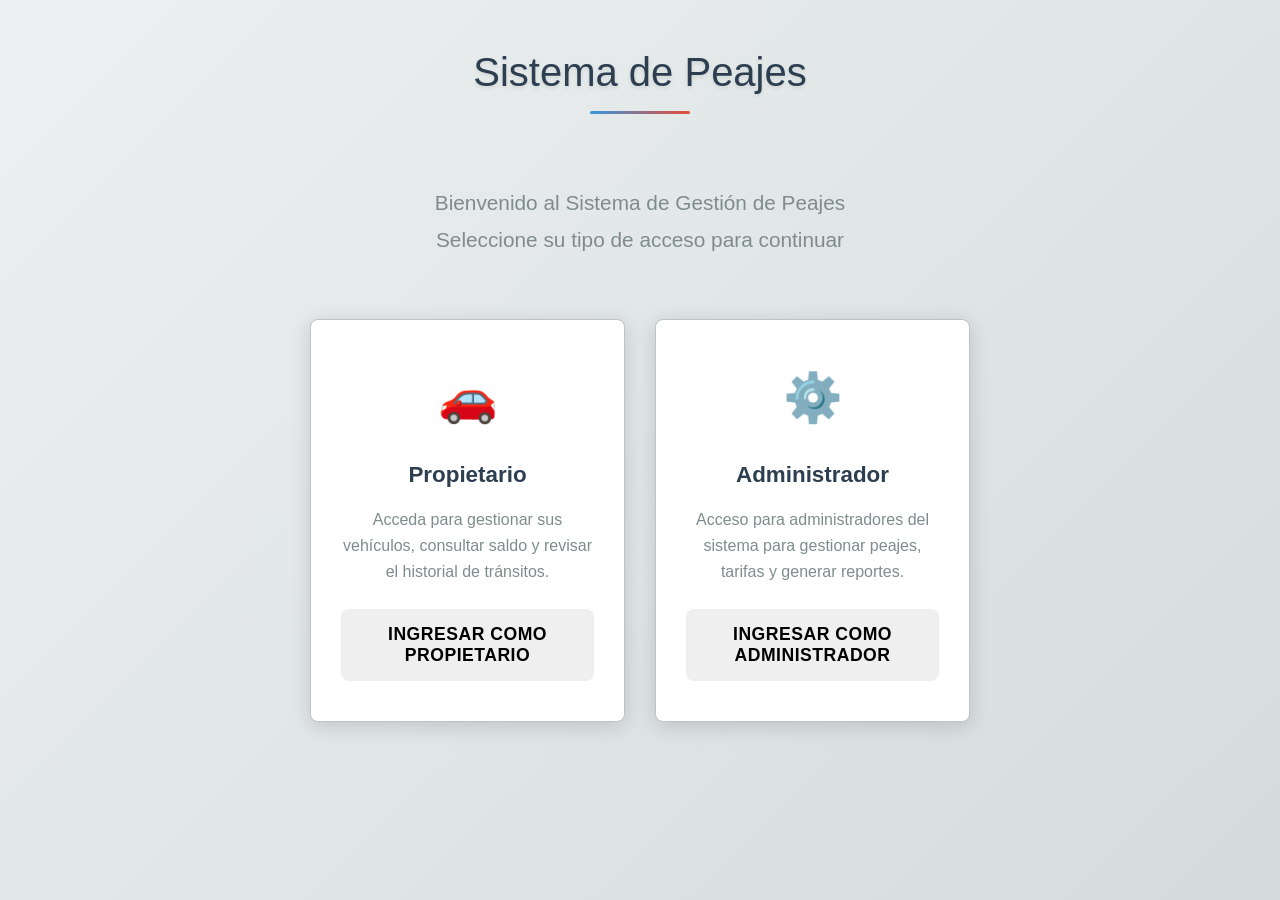
<file: src/main/resources/static/index.html>
<!DOCTYPE html>
<html lang="es">
<head>
    <meta charset="UTF-8">
    <meta name="viewport" content="width=device-width, initial-scale=1.0">
    <title>Sistema de Peajes</title>
    <link rel="stylesheet" href="css/estilos.css">
    <style>
        .hero-section {
            text-align: center;
            padding: 40px 20px;
            max-width: 800px;
            margin: 0 auto;
        }
        
        .hero-section h2 {
            color: var(--color-texto-claro);
            font-size: 1.3em;
            font-weight: 300;
            margin-bottom: 40px;
            line-height: 1.8;
        }
        
        .login-options {
            display: grid;
            grid-template-columns: repeat(auto-fit, minmax(280px, 1fr));
            gap: 30px;
            max-width: 700px;
            margin: 0 auto;
            padding: 20px;
        }
        
        .login-card {
            background: var(--color-carta);
            padding: 40px 30px;
            border-radius: var(--border-radius);
            box-shadow: var(--sombra-media);
            border: 1px solid var(--color-borde);
            text-align: center;
            transition: var(--transicion);
        }
        
        .login-card:hover {
            transform: translateY(-5px);
            box-shadow: 0 8px 25px rgba(0, 0, 0, 0.2);
        }
        
        .login-card h3 {
            color: var(--color-principal);
            font-size: 1.4em;
            margin-bottom: 15px;
            font-weight: 600;
        }
        
        .login-card p {
            color: var(--color-texto-claro);
            margin-bottom: 25px;
            line-height: 1.6;
        }
        
        .login-card button {
            width: 100%;
            padding: 15px;
            font-size: 1.1em;
        }
        
        .icon {
            font-size: 3em;
            margin-bottom: 20px;
            display: block;
        }
        
        .propietario-icon {
            color: var(--color-secundario);
        }
        
        .admin-icon {
            color: var(--color-acento);
        }
    </style>
</head>
<body>
    <h1>Sistema de Peajes</h1>
    
    <div class="hero-section">
        <h2>Bienvenido al Sistema de Gestión de Peajes<br>
            Seleccione su tipo de acceso para continuar</h2>
        
        <div class="login-options">
            <div class="login-card">
                <span class="icon propietario-icon">🚗</span>
                <h3>Propietario</h3>
                <p>Acceda para gestionar sus vehículos, consultar saldo y revisar el historial de tránsitos.</p>
                <button onclick="irA('loginPropietario.html')">Ingresar como Propietario</button>
            </div>
            
            <div class="login-card">
                <span class="icon admin-icon">⚙️</span>
                <h3>Administrador</h3>
                <p>Acceso para administradores del sistema para gestionar peajes, tarifas y generar reportes.</p>
                <button onclick="irA('loginAdministrador.html')">Ingresar como Administrador</button>
            </div>
        </div>
    </div>

    <script>
        function irA(ruta) {
            window.location.href = ruta;
        }
        
        // Animación de entrada
        document.addEventListener('DOMContentLoaded', function() {
            const cards = document.querySelectorAll('.login-card');
            cards.forEach((card, index) => {
                setTimeout(() => {
                    card.style.opacity = '0';
                    card.style.transform = 'translateY(30px)';
                    card.style.animation = `fadeIn 0.6s ease-out ${index * 0.2}s forwards`;
                }, 100);
            });
        });
    </script>
</body>
</html>
</file>
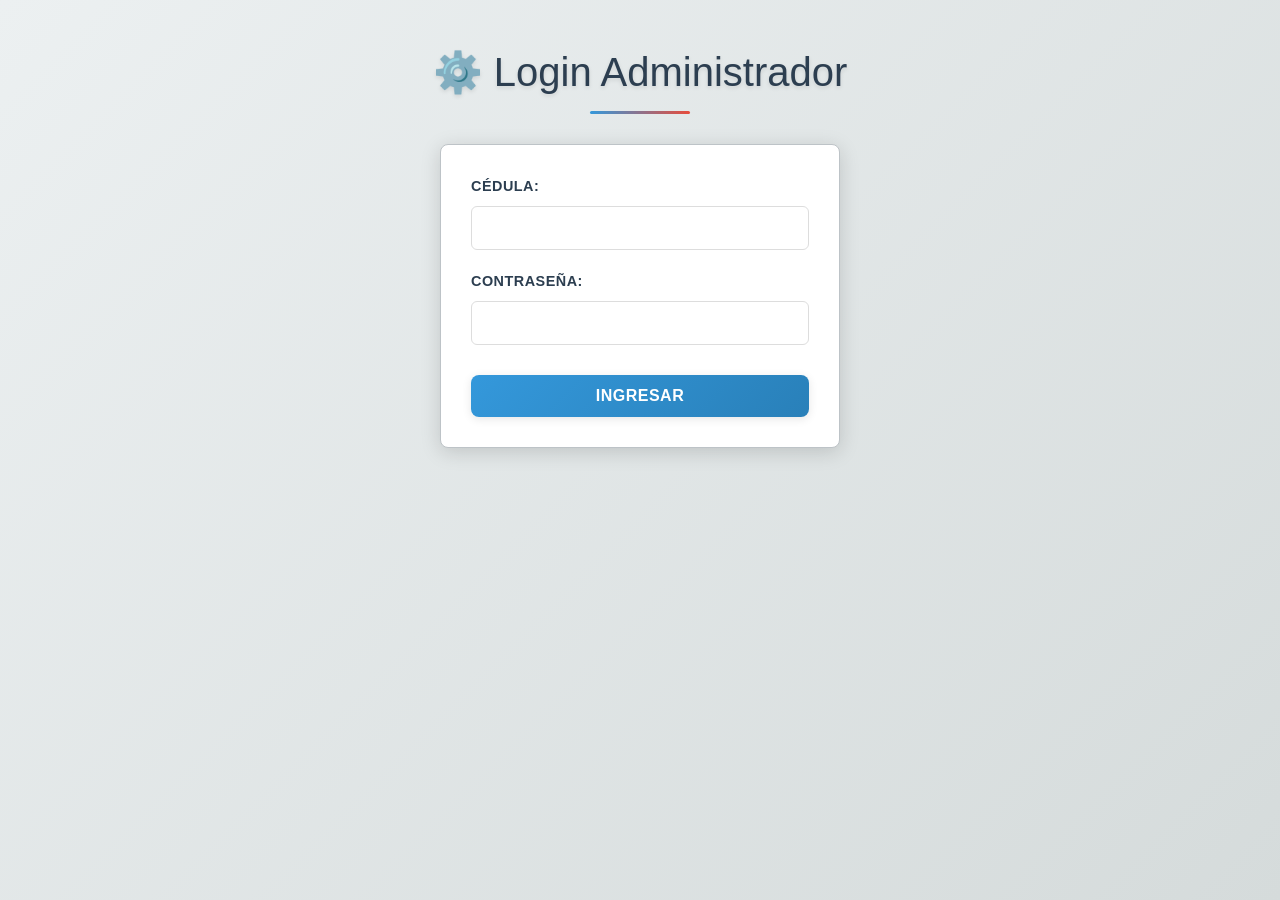
<file: src/main/resources/static/loginAdministrador.html>
<!DOCTYPE html>
<html lang="es">
<head>
    <meta charset="UTF-8">
    <meta name="viewport" content="width=device-width, initial-scale=1.0">
    <title>Login Administrador - Sistema de Peajes</title>
    <script src="utilesVista.js"></script>
    <script src="vistaWeb.js"></script>
    <link rel="stylesheet" href="css/estilos.css">
</head>
<body>
    <h1>⚙️ Login Administrador</h1>
    <div class="container-login">
        <form id="formLoginAdministrador" onsubmit="acceder(event)">
            <div>
                <label for="cedula">Cédula:</label>
                <input type="text" id="cedula" name="cedula" required>
            </div>
            <div>
                <label for="contrasenia">Contraseña:</label>
                <input type="password" id="contrasenia" name="contrasenia" required>
            </div>
            <button type="submit">Ingresar</button>
        </form>
    </div>
    <div id="mensajes"></div>

    <script>
        function acceder(event) {
            console.log('acceder function called');
            event.preventDefault();
            
            // Debug: verificar que el formulario existe
            const form = document.getElementById("formLoginAdministrador");
            console.log('Form element:', form);
            console.log('Form tag name:', form ? form.tagName : 'null');
            
            const serializedData = serializarFormulario("formLoginAdministrador");
            console.log('Serialized data:', serializedData);
            
            if (serializedData) {
                submit("/acceso/loginAdministrador", serializedData);
                console.log('Submit called successfully');
            } else {
                console.error('No se pudo serializar el formulario');
                document.getElementById('mensajes').innerHTML = 
                    '<p class="error">❌ Error al procesar el formulario</p>';
            }
        }

        // Función que maneja excepciones de aplicación (credenciales incorrectas)
        async function excepcionDeAplicacion(text) {
            console.log('excepcionDeAplicacion called with:', text);
            document.getElementById('mensajes').innerHTML = 
                `<p class="error">❌ ${text}</p>`;
        }

        // Función que maneja el login exitoso
        function mostrar_loginExitoso(urlDestino) {
            console.log('mostrar_loginExitoso called with:', urlDestino);
            window.location.href = urlDestino;
        }

        // Función que maneja errores de conexión/servidor
        function procesarErrorSubmit(status, text) {
            console.log('procesarErrorSubmit called with:', status, text);
            document.getElementById('mensajes').innerHTML = 
                '<p class="error">⚠️ Error de conexión. Intente nuevamente.</p>';
        }
    </script>
</body>
</html>
</file>
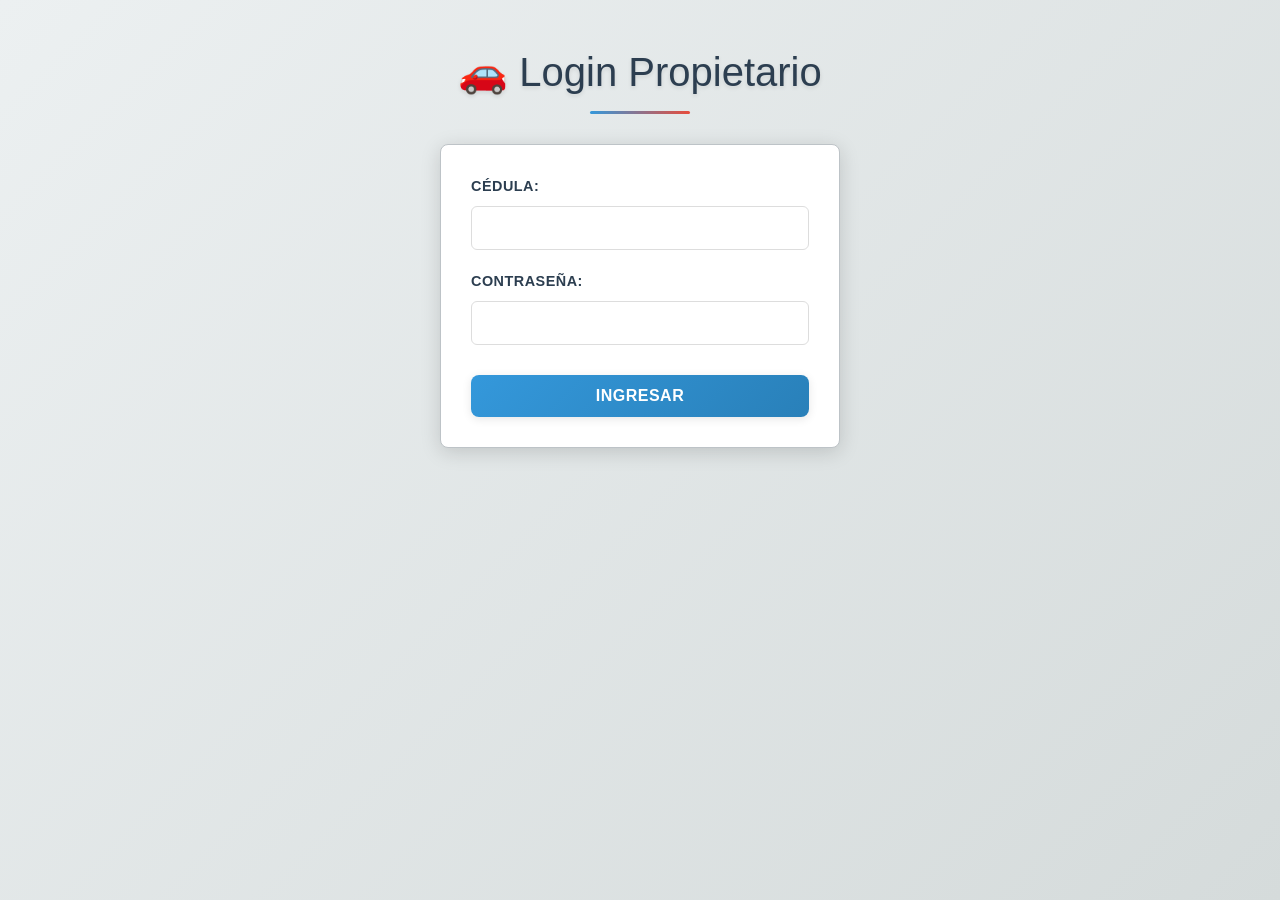
<file: src/main/resources/static/loginPropietario.html>
<!DOCTYPE html>
<html lang="es">
<head>
    <meta charset="UTF-8">
    <meta name="viewport" content="width=device-width, initial-scale=1.0">
    <title>Login Propietario - Sistema de Peajes</title>
    <link rel="stylesheet" href="css/estilos.css">
    <script src="vistaWeb.js"></script>
</head>
<body>
    <script src="utilesVista.js"></script>
    <h1>🚗 Login Propietario</h1>
    <div class="container-login">
        <form id="formLoginPropietario" action="/acceso/loginPropietario" method="post" onsubmit="acceder(event);">
            <div>
                <label for="cedula">Cédula:</label>
                <input type="text" id="cedula" name="cedula" required>
            </div>
            <div>
                <label for="contrasenia">Contraseña:</label>
                <input type="password" id="contrasenia" name="contrasenia" required>
            </div>
            <button type="submit">Ingresar</button>
        </form>
    </div>
    <div id="mensajes"></div>

</body>
    <script>
        function acceder(event) {
            console.log('acceder function called');
            event.preventDefault();
            
            // Debug: verificar que el formulario existe
            const form = document.getElementById("formLoginPropietario");
            console.log('Form element:', form);
            console.log('Form tag name:', form ? form.tagName : 'null');
            
            const serializedData = serializarFormulario("formLoginPropietario");
            console.log('Serialized data:', serializedData);
            
            if (serializedData) {
                console.log('Enviando request a /login/loginPropietario con datos:', serializedData);
                submit("/acceso/loginPropietario", serializedData);
            } else {
                console.error('No se pudo serializar el formulario');
                document.getElementById('mensajes').innerHTML = 
                    '<p class="error">❌ Error al procesar el formulario</p>';
            }
        }

        // Función que maneja excepciones de aplicación (credenciales incorrectas)
        async function excepcionDeAplicacion(text) {
            console.log('excepcionDeAplicacion called with:', text);
            document.getElementById('mensajes').innerHTML = 
                `<p class="error">❌ ${text}</p>`;
        }

        // Función que maneja el login exitoso
        function mostrar_loginExitoso(urlDestino) {
            console.log('mostrar_loginExitoso called with:', urlDestino);
            console.log('Redirigiendo a:', urlDestino);
            window.location.href = urlDestino;
        }

        // Función de debug para ver la respuesta completa
        function procesarRespuestaSubmit(text) {
            console.log('procesarRespuestaSubmit called with raw text:', text);
            try {
                const json = JSON.parse(text);
                console.log('Parsed JSON:', json);
            } catch (e) {
                console.error('Error parsing JSON:', e);
            }
        }

        // Función que maneja errores de conexión/servidor
        function procesarErrorSubmit(status, text) {
            console.log('procesarErrorSubmit called with:', status, text);
            document.getElementById('mensajes').innerHTML = 
                '<p class="error">⚠️ Error de conexión. Intente nuevamente.</p>';
        }
    </script>
</html>
</file>
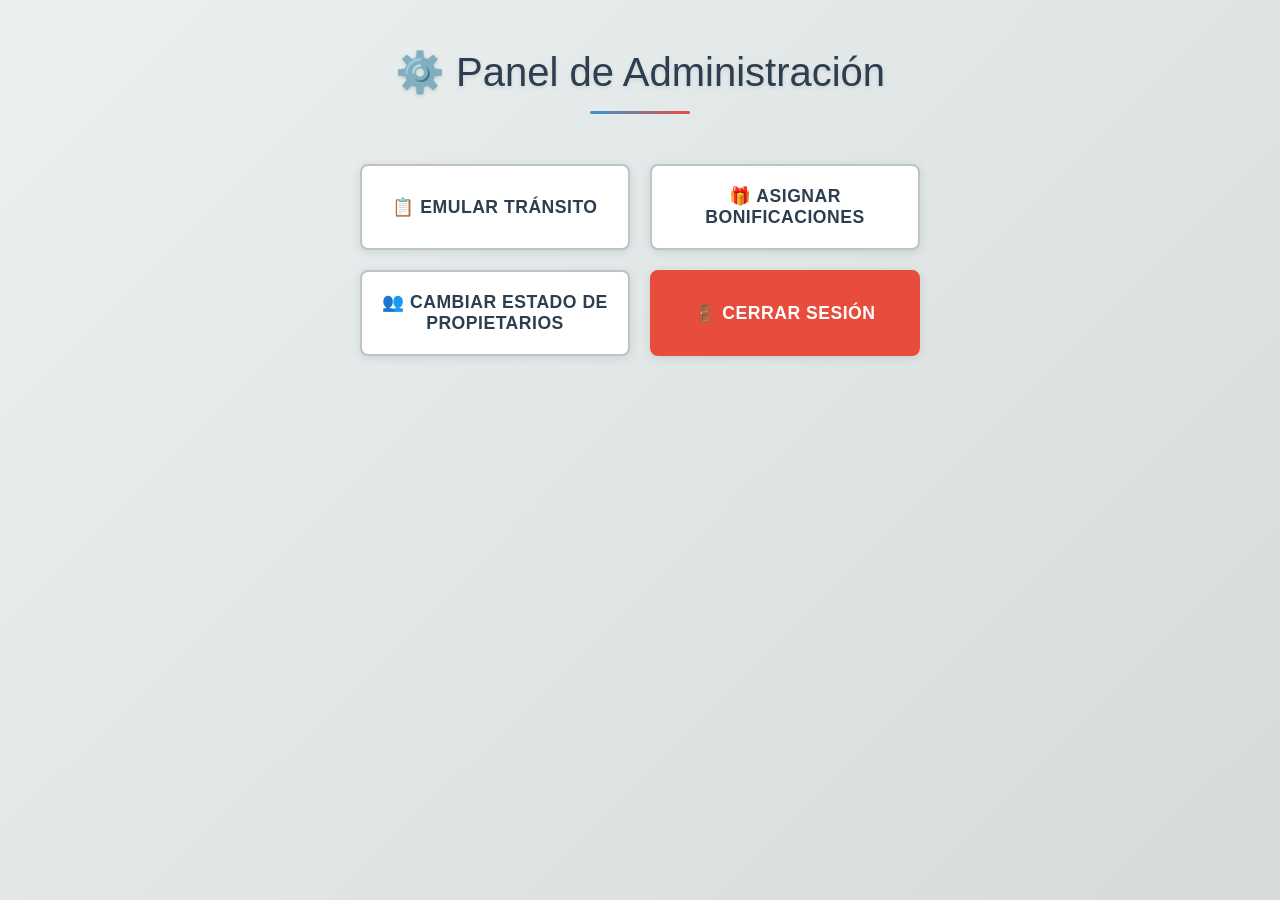
<file: src/main/resources/static/tableroAdministrador.html>
<!DOCTYPE html>
<html lang="es">
<head>
    <meta charset="UTF-8">
    <meta name="viewport" content="width=device-width, initial-scale=1.0">
    <title>Menú Administrador - Sistema de Peajes</title>
    <script src="utilesVista.js"></script>
    <script src="vistaWeb.js"></script>
    <link rel="stylesheet" href="css/estilos.css">
</head>
<body>
    <h1>⚙️ Panel de Administración</h1>
    <div id="menuOpciones">
        <button onclick="irA('emularTransito.html')">📋 Emular Tránsito</button>
        <button onclick="irA('asignarBonificaciones.html')">🎁 Asignar Bonificaciones</button>
        <button onclick="irA('cambiarEstadoPropietarios.html')">👥 Cambiar Estado de Propietarios</button>
        <button onclick="cerrarSesion()">🚪 Cerrar Sesión</button>
    </div>

    <div id="mensajes"></div>

    <script>
        function cerrarSesion() {
            // Limpiar todo el localStorage relacionado con propietarios
            localStorage.removeItem('propietario_bonificaciones');
            localStorage.removeItem('bonificaciones_propietario');
            localStorage.removeItem('propietario_cambio_estado');
            
            submit('/acceso/logout');
        }

        function mostrar_usuarioNoAutenticado(urlDestino) {
            window.location.href = urlDestino;
        }

        function irA(ruta) {
            window.location.href = ruta;
        }
    </script>
</body>
</html>
</file>
<file: src/main/resources/static/css/estilos.css>
/* ========================================
   SISTEMA DE PEAJES - ESTILOS GENERALES
   ======================================== */

/* Reset y configuración base */
* {
    margin: 0;
    padding: 0;
    box-sizing: border-box;
}

/* Variables CSS para colores consistentes */
:root {
    --color-principal: #2c3e50;
    --color-secundario: #3498db;
    --color-acento: #e74c3c;
    --color-exito: #27ae60;
    --color-advertencia: #f39c12;
    --color-fondo: #ecf0f1;
    --color-carta: #ffffff;
    --color-texto: #2c3e50;
    --color-texto-claro: #7f8c8d;
    --color-borde: #bdc3c7;
    --sombra-suave: 0 2px 10px rgba(0, 0, 0, 0.1);
    --sombra-media: 0 4px 20px rgba(0, 0, 0, 0.15);
    --border-radius: 8px;
    --transicion: all 0.3s ease;
}

/* Configuración del body */
body {
    font-family: 'Segoe UI', Tahoma, Geneva, Verdana, sans-serif;
    background: linear-gradient(135deg, var(--color-fondo) 0%, #d5dbdb 100%);
    color: var(--color-texto);
    line-height: 1.6;
    min-height: 100vh;
    padding: 20px;
}

/* Título principal */
h1 {
    text-align: center;
    color: var(--color-principal);
    font-size: 2.5em;
    font-weight: 300;
    margin: 20px 0 40px 0;
    text-shadow: 0 2px 4px rgba(0, 0, 0, 0.1);
    position: relative;
}

h1::after {
    content: '';
    position: absolute;
    bottom: -10px;
    left: 50%;
    transform: translateX(-50%);
    width: 100px;
    height: 3px;
    background: linear-gradient(90deg, var(--color-secundario), var(--color-acento));
    border-radius: 2px;
}

/* ========================================
   ESTILOS DE FORMULARIOS DE LOGIN
   ======================================== */

.container-login {
    max-width: 400px;
    margin: 0 auto;
    background: var(--color-carta);
    padding: 30px;
    border-radius: var(--border-radius);
    box-shadow: var(--sombra-media);
    border: 1px solid var(--color-borde);
}

.container-login form {
    display: flex;
    flex-direction: column;
    gap: 20px;
}

.container-login div {
    display: flex;
    flex-direction: column;
    gap: 8px;
}

.container-login label {
    font-weight: 600;
    color: var(--color-principal);
    font-size: 0.9em;
    text-transform: uppercase;
    letter-spacing: 0.5px;
}

.container-login input[type="text"],
.container-login input[type="password"] {
    padding: 12px 16px;
    border: 1px solid #ddd;
    border-radius: 6px;
    font-size: 1em;
    transition: var(--transicion);
    background: white;
}

.container-login input[type="text"]:focus,
.container-login input[type="password"]:focus {
    outline: none;
    border-color: var(--color-secundario);
    background: white;
    box-shadow: 0 0 0 3px rgba(52, 152, 219, 0.1);
}

/* ========================================
   ESTILOS DE BOTONES
   ======================================== */

button {
    padding: 12px 24px;
    border: none;
    border-radius: var(--border-radius);
    font-size: 1em;
    font-weight: 600;
    cursor: pointer;
    transition: var(--transicion);
    text-transform: uppercase;
    letter-spacing: 0.5px;
    position: relative;
    overflow: hidden;
}

/* Botón principal (submit, acciones importantes) */
button[type="submit"],
.container-login button {
    background: linear-gradient(135deg, var(--color-secundario), #2980b9);
    color: white;
    box-shadow: var(--sombra-suave);
    margin-top: 10px;
}

button[type="submit"]:hover,
.container-login button:hover {
    background: linear-gradient(135deg, #2980b9, #21618c);
    transform: translateY(-2px);
    box-shadow: var(--sombra-media);
}

button[type="submit"]:active,
.container-login button:active {
    transform: translateY(0);
}

/* ========================================
   ESTILOS DE MENÚS
   ======================================== */

#menuOpciones {
    max-width: 600px;
    margin: 0 auto;
    display: grid;
    grid-template-columns: repeat(auto-fit, minmax(250px, 1fr));
    gap: 20px;
    padding: 20px;
}

#menuOpciones button {
    padding: 20px;
    background: var(--color-carta);
    color: var(--color-principal);
    border: 2px solid var(--color-borde);
    border-radius: var(--border-radius);
    font-size: 1.1em;
    box-shadow: var(--sombra-suave);
    transition: var(--transicion);
    position: relative;
}

#menuOpciones button:hover {
    background: var(--color-secundario);
    color: white;
    border-color: var(--color-secundario);
    transform: translateY(-3px);
    box-shadow: var(--sombra-media);
}

#menuOpciones button:active {
    transform: translateY(-1px);
}

/* Botón de cerrar sesión con estilo diferente */
#menuOpciones button:last-child {
    background: var(--color-acento);
    color: white;
    border-color: var(--color-acento);
}

#menuOpciones button:last-child:hover {
    background: #c0392b;
    border-color: #c0392b;
}

/* ========================================
   ESTILOS DE MENSAJES
   ======================================== */

#mensajes {
    max-width: 600px;
    margin: 20px auto;
    padding: 0 20px;
}

#mensajes p {
    padding: 15px 20px;
    border-radius: var(--border-radius);
    margin: 10px 0;
    font-weight: 500;
    text-align: center;
    box-shadow: var(--sombra-suave);
}

/* Mensaje de error */
.error {
    background: #fadbd8;
    color: #c0392b;
    border: 1px solid #f1948a;
}

/* Mensaje de éxito */
.exito {
    background: #d5f4e6;
    color: #196f3d;
    border: 1px solid #82e0aa;
}

/* Mensaje informativo */
.info {
    background: #d6eaf8;
    color: #1b4f72;
    border: 1px solid #85c1e9;
}

/* Mensaje de advertencia */
.advertencia {
    background: #fdeaa7;
    color: #b7950b;
    border: 1px solid #f4d03f;
}

/* Mensaje de saldo */
#mensajes p:not(.error):not(.exito):not(.info):not(.advertencia) {
    background: var(--color-carta);
    color: var(--color-principal);
    border: 1px solid var(--color-borde);
    font-size: 1.1em;
}

/* ========================================
   EFECTOS Y ANIMACIONES
   ======================================== */

/* Animación de aparición */
@keyframes fadeIn {
    from {
        opacity: 0;
        transform: translateY(20px);
    }
    to {
        opacity: 1;
        transform: translateY(0);
    }
}

#formLogin,
#menuOpciones,
#mensajes {
    animation: fadeIn 0.6s ease-out;
}

/* Efecto de onda en botones */
button::before {
    content: '';
    position: absolute;
    top: 50%;
    left: 50%;
    width: 0;
    height: 0;
    border-radius: 50%;
    background: rgba(255, 255, 255, 0.3);
    transition: width 0.6s, height 0.6s;
    transform: translate(-50%, -50%);
    z-index: 0;
}

button:active::before {
    width: 300px;
    height: 300px;
}

button * {
    position: relative;
    z-index: 1;
}

/* ========================================
   RESPONSIVE DESIGN
   ======================================== */

@media (max-width: 768px) {
    body {
        padding: 10px;
    }
    
    h1 {
        font-size: 2em;
        margin: 15px 0 30px 0;
    }
    
    #formLogin {
        padding: 30px 20px;
        margin: 0 10px;
    }
    
    #menuOpciones {
        grid-template-columns: 1fr;
        padding: 10px;
    }
    
    #menuOpciones button {
        padding: 15px;
        font-size: 1em;
    }
}

@media (max-width: 480px) {
    h1 {
        font-size: 1.8em;
    }
    
    #formLogin {
        padding: 20px 15px;
    }
    
    button {
        padding: 10px 20px;
        font-size: 0.9em;
    }
}

/* ========================================
   UTILIDADES
   ======================================== */

.text-center {
    text-align: center;
}

.mt-20 {
    margin-top: 20px;
}

.mb-20 {
    margin-bottom: 20px;
}

.hidden {
    display: none;
}

.loading {
    opacity: 0.7;
    pointer-events: none;
}

/* Indicador de carga */
.spinner {
    border: 3px solid var(--color-borde);
    border-top: 3px solid var(--color-secundario);
    border-radius: 50%;
    width: 30px;
    height: 30px;
    animation: spin 1s linear infinite;
    margin: 0 auto;
}

@keyframes spin {
    0% { transform: rotate(0deg); }
    100% { transform: rotate(360deg); }
}

/* ========================================
   ESTILOS PARA EMULAR TRÁNSITO
   ======================================== */

.emular-transito-container {
    max-width: 1200px;
    margin: 0 auto;
    padding: 20px;
}

.emular-transito-card {
    background: var(--color-carta);
    border-radius: var(--border-radius);
    padding: 30px;
    box-shadow: var(--sombra-suave);
    border: 1px solid var(--color-borde);
    margin-bottom: 30px;
}

.emular-transito-header {
    display: flex;
    align-items: flex-start;
    gap: 20px;
    margin-bottom: 30px;
    padding-bottom: 20px;
    border-bottom: 2px solid var(--color-fondo);
}

.header-icon {
    font-size: 2.5em;
    min-width: 60px;
}

.emular-transito-header h1 {
    margin: 0;
    font-size: 1.8em;
    text-align: left;
}

.emular-transito-header h1::after {
    display: none;
}

.header-subtitle {
    color: var(--color-texto-claro);
    font-size: 0.95em;
    margin-top: 5px;
}

/* ========================================
   ESTILOS DE FORMULARIOS
   ======================================== */

.form-section {
    margin-bottom: 30px;
}

.form-row {
    display: grid;
    grid-template-columns: 1fr 1fr;
    gap: 20px;
    margin-bottom: 20px;
}

.form-row:last-of-type {
    margin-bottom: 0;
}

.form-group {
    display: flex;
    flex-direction: column;
    gap: 8px;
}

.form-group label {
    font-weight: 600;
    color: var(--color-principal);
    font-size: 0.9em;
    text-transform: uppercase;
    letter-spacing: 0.5px;
}

.form-group input,
.form-group select {
    padding: 12px 16px;
    border: 1px solid var(--color-borde);
    border-radius: 6px;
    font-size: 1em;
    transition: var(--transicion);
    background: white;
    font-family: inherit;
}

.form-group input:focus,
.form-group select:focus {
    outline: none;
    border-color: var(--color-secundario);
    box-shadow: 0 0 0 3px rgba(52, 152, 219, 0.1);
    background: white;
}

/* ========================================
   BOTÓN EMULAR
   ======================================== */

.btn-emular {
    width: 100%;
    background: linear-gradient(135deg, var(--color-secundario), #2980b9);
    color: white;
    padding: 14px 24px;
    border: none;
    border-radius: var(--border-radius);
    font-size: 1.05em;
    font-weight: 600;
    cursor: pointer;
    transition: var(--transicion);
    box-shadow: var(--sombra-suave);
}

.btn-emular:hover {
    background: linear-gradient(135deg, #2980b9, #21618c);
    transform: translateY(-2px);
    box-shadow: var(--sombra-media);
}

.btn-emular:active {
    transform: translateY(0);
}

/* ========================================
   BOTÓN VOLVER
   ======================================== */

.btn-volver {
    background: var(--color-acento);
    color: white;
    padding: 12px 24px;
    border: none;
    border-radius: var(--border-radius);
    font-size: 1em;
    font-weight: 600;
    cursor: pointer;
    transition: var(--transicion);
    white-space: nowrap;
    align-self: flex-start;
}

.btn-volver:hover {
    background: #c0392b;
    transform: translateY(-2px);
    box-shadow: var(--sombra-suave);
}

.btn-volver:active {
    transform: translateY(0);
}

/* ========================================
   SECCIÓN DE TARIFAS
   ======================================== */

.tarifas-section {
    background: var(--color-fondo);
    padding: 20px;
    border-radius: var(--border-radius);
}

.tarifas-section h3 {
    color: var(--color-principal);
    font-size: 1.1em;
    margin-bottom: 15px;
    font-weight: 600;
}

.tarifas-container {
    min-height: 150px;
}

.tarifas-placeholder {
    color: var(--color-texto-claro);
    text-align: center;
    padding: 30px 20px;
    font-style: italic;
}

.tarifas-table {
    width: 100%;
    border-collapse: collapse;
    background: white;
    border-radius: var(--border-radius);
    overflow: hidden;
}

.tarifas-table thead {
    background: var(--color-principal);
    color: white;
}

.tarifas-table th {
    padding: 12px 16px;
    text-align: left;
    font-weight: 600;
    font-size: 0.95em;
    text-transform: uppercase;
    letter-spacing: 0.5px;
}

.tarifas-table td {
    padding: 12px 16px;
    border-bottom: 1px solid var(--color-borde);
}

.tarifas-table tbody tr:hover {
    background: var(--color-fondo);
}

.tarifas-table tbody tr:last-child td {
    border-bottom: none;
}

/* ========================================
   RESULTADO DEL TRÁNSITO
   ======================================== */

.resultado-container {
    margin-top: 40px;
}

.resultado-card {
    background: var(--color-carta);
    border-radius: var(--border-radius);
    padding: 30px;
    box-shadow: var(--sombra-suave);
    border: 2px solid var(--color-exito);
    animation: slideIn 0.5s ease-out;
}

@keyframes slideIn {
    from {
        opacity: 0;
        transform: translateY(20px);
    }
    to {
        opacity: 1;
        transform: translateY(0);
    }
}

.resultado-card h2 {
    color: var(--color-principal);
    font-size: 1.5em;
    margin-bottom: 20px;
    padding-bottom: 10px;
    border-bottom: 2px solid var(--color-fondo);
}

.resultado-row {
    display: flex;
    justify-content: space-between;
    align-items: center;
    padding: 15px 0;
    border-bottom: 1px solid var(--color-borde);
    font-size: 1.05em;
}

.resultado-row:last-child {
    border-bottom: none;
}

.resultado-row.resultado-total {
    background: var(--color-fondo);
    padding: 15px;
    margin: 10px -15px -15px -15px;
    border-radius: 0 0 var(--border-radius) var(--border-radius);
    font-weight: 700;
    font-size: 1.2em;
}

.resultado-label {
    color: var(--color-texto-claro);
    font-weight: 600;
    text-transform: uppercase;
    letter-spacing: 0.5px;
    font-size: 0.95em;
}

.resultado-value {
    color: var(--color-principal);
    font-weight: 600;
}

.resultado-row.resultado-total .resultado-value {
    color: var(--color-exito);
    font-size: 1.3em;
}

/* ========================================
   FOOTER
   ======================================== */

.emular-transito-footer {
    text-align: center;
    color: var(--color-texto-claro);
    font-size: 0.9em;
    margin-top: 30px;
    padding-top: 20px;
    border-top: 1px solid var(--color-borde);
}

/* ========================================
   RESPONSIVE DESIGN PARA EMULAR TRÁNSITO
   ======================================== */

@media (max-width: 768px) {
    .emular-transito-card {
        padding: 20px;
    }

    .emular-transito-header {
        gap: 15px;
    }

    .header-icon {
        font-size: 2em;
    }

    .emular-transito-header h1 {
        font-size: 1.4em;
    }

    .form-row {
        grid-template-columns: 1fr;
    }

    .form-group input,
    .form-group select {
        padding: 10px 12px;
        font-size: 0.95em;
    }

    .btn-emular {
        padding: 12px 20px;
        font-size: 1em;
    }

    .resultado-card {
        padding: 20px;
    }

    .resultado-row {
        flex-direction: column;
        align-items: flex-start;
        gap: 8px;
    }

    .resultado-label {
        font-size: 0.85em;
    }

    .resultado-value {
        font-size: 1.1em;
    }
}

@media (max-width: 480px) {
    .emular-transito-container {
        padding: 10px;
    }

    .emular-transito-card {
        padding: 15px;
    }

    .emular-transito-header {
        flex-direction: column;
        align-items: center;
        text-align: center;
    }

    .emular-transito-header h1 {
        font-size: 1.2em;
    }

    .header-subtitle {
        font-size: 0.9em;
    }

    .tarifas-section {
        padding: 15px;
    }

    .tarifas-table th,
    .tarifas-table td {
        padding: 10px 8px;
        font-size: 0.9em;
    }

    .resultado-card {
        padding: 15px;
    }

    .resultado-row.resultado-total {
        margin: 10px -15px -15px -15px;
    }

    .resultado-value {
        font-size: 1em;
    }
}

/* ========================================
   ESTILOS PARA ADMINISTRADOR
   ======================================== */

.admin-container {
    max-width: 1200px;
    margin: 0 auto;
    padding: 20px;
}

.admin-card {
    background: var(--color-carta);
    border-radius: var(--border-radius);
    padding: 30px;
    box-shadow: var(--sombra-suave);
    border: 1px solid var(--color-borde);
    margin-bottom: 30px;
}

.admin-header {
    display: flex;
    align-items: flex-start;
    gap: 20px;
    margin-bottom: 30px;
    padding-bottom: 20px;
    border-bottom: 2px solid var(--color-fondo);
}

.admin-header .header-icon {
    font-size: 2.5em;
    min-width: 60px;
}

.admin-header h1 {
    margin: 0;
    font-size: 1.8em;
    text-align: left;
}

.admin-header h1::after {
    display: none;
}

.header-subtitle {
    color: var(--color-texto-claro);
    font-size: 0.95em;
    margin-top: 5px;
}

/* ========================================
   BOTONES DE ACCIÓN
   ======================================== */

.btn-accion {
    width: 100%;
    background: linear-gradient(135deg, var(--color-exito), #229954);
    color: white;
    padding: 14px 24px;
    border: none;
    border-radius: var(--border-radius);
    font-size: 1.05em;
    font-weight: 600;
    cursor: pointer;
    transition: var(--transicion);
    box-shadow: var(--sombra-suave);
    margin-bottom: 10px;
}

.btn-accion:hover {
    background: linear-gradient(135deg, #229954, #1e8449);
    transform: translateY(-2px);
    box-shadow: var(--sombra-media);
}

.btn-accion:active {
    transform: translateY(0);
}

.btn-volver {
    width: 100%;
    background: linear-gradient(135deg, var(--color-secundario), #2980b9);
    color: white;
    padding: 12px 24px;
    border: none;
    border-radius: var(--border-radius);
    font-size: 1em;
    font-weight: 600;
    cursor: pointer;
    transition: var(--transicion);
    box-shadow: var(--sombra-suave);
}

.btn-volver:hover {
    background: linear-gradient(135deg, #2980b9, #21618c);
    transform: translateY(-2px);
    box-shadow: var(--sombra-media);
}

.btn-volver:active {
    transform: translateY(0);
}

.btn-eliminar {
    background: var(--color-acento);
    color: white;
    padding: 6px 12px;
    border: none;
    border-radius: 4px;
    font-size: 0.85em;
    cursor: pointer;
    transition: var(--transicion);
}

.btn-eliminar:hover {
    background: #c0392b;
    transform: scale(1.05);
}

/* ========================================
   MENSAJES
   ======================================== */

.mensaje-resultado {
    padding: 15px 20px;
    border-radius: var(--border-radius);
    margin: 15px 0;
    font-weight: 500;
    text-align: center;
    box-shadow: var(--sombra-suave);
}

.mensaje-resultado.error {
    background: #fadbd8;
    color: #c0392b;
    border: 1px solid #f1948a;
}

.mensaje-resultado.exito {
    background: #d5f4e6;
    color: #196f3d;
    border: 1px solid #82e0aa;
}

/* ========================================
   SECCIONES DE CONTENIDO
   ======================================== */

.bonificaciones-section,
.propietarios-section {
    background: var(--color-fondo);
    padding: 20px;
    border-radius: var(--border-radius);
    margin-top: 30px;
}

.bonificaciones-section h3,
.propietarios-section h3 {
    color: var(--color-principal);
    font-size: 1.1em;
    margin-bottom: 15px;
    font-weight: 600;
}

.bonificaciones-container,
.propietarios-container {
    min-height: 150px;
}

.placeholder {
    color: var(--color-texto-claro);
    text-align: center;
    padding: 30px 20px;
    font-style: italic;
}

/* ========================================
   TABLAS ADMINISTRATIVAS
   ======================================== */

.tabla-admin {
    width: 100%;
    border-collapse: collapse;
    background: white;
    border-radius: var(--border-radius);
    overflow: hidden;
    box-shadow: var(--sombra-suave);
}

.tabla-admin thead {
    background: var(--color-principal);
    color: white;
}

.tabla-admin th {
    padding: 14px 16px;
    text-align: left;
    font-weight: 600;
    font-size: 0.95em;
    text-transform: uppercase;
    letter-spacing: 0.5px;
}

.tabla-admin td {
    padding: 12px 16px;
    border-bottom: 1px solid var(--color-borde);
}

.tabla-admin tbody tr:hover {
    background: var(--color-fondo);
    transition: var(--transicion);
}

.tabla-admin tbody tr:last-child td {
    border-bottom: none;
}

/* ========================================
   BADGES DE ESTADO
   ======================================== */

.estado-badge {
    display: inline-block;
    padding: 6px 12px;
    border-radius: 20px;
    font-size: 0.85em;
    font-weight: 600;
    text-transform: uppercase;
    letter-spacing: 0.5px;
}

.estado-habilitado {
    background: #d5f4e6;
    color: #196f3d;
    border: 1px solid #82e0aa;
}

.estado-penalizado {
    background: #fdeaa7;
    color: #b7950b;
    border: 1px solid #f4d03f;
}

.estado-suspendido {
    background: #fadbd8;
    color: #922b21;
    border: 1px solid #f5b7b1;
}

.estado-deshabilitado {
    background: #d5d8dc;
    color: #2c3e50;
    border: 1px solid #bdc3c7;
}

/* ========================================
   SELECTS ESPECIALES
   ======================================== */

.select-inline {
    padding: 6px 12px;
    border: 1px solid var(--color-borde);
    border-radius: 4px;
    font-size: 0.9em;
    cursor: pointer;
    transition: var(--transicion);
}

.select-inline:focus {
    outline: none;
    border-color: var(--color-secundario);
    box-shadow: 0 0 0 3px rgba(52, 152, 219, 0.1);
}

/* ========================================
   RESPONSIVE PARA ADMINISTRADOR
   ======================================== */

@media (max-width: 768px) {
    .admin-card {
        padding: 20px;
    }

    .admin-header {
        gap: 15px;
    }

    .admin-header .header-icon {
        font-size: 2em;
    }

    .admin-header h1 {
        font-size: 1.4em;
    }

    .tabla-admin th,
    .tabla-admin td {
        padding: 10px 8px;
        font-size: 0.9em;
    }

    .tabla-admin {
        font-size: 0.85em;
    }

    .btn-accion,
    .btn-volver {
        padding: 12px 16px;
        font-size: 1em;
    }
}

@media (max-width: 480px) {
    .admin-container {
        padding: 10px;
    }

    .admin-card {
        padding: 15px;
    }

    .admin-header {
        flex-direction: column;
        align-items: center;
        text-align: center;
    }

    .admin-header h1 {
        font-size: 1.2em;
    }

    .header-subtitle {
        font-size: 0.9em;
    }

    .tabla-admin th,
    .tabla-admin td {
        padding: 8px 6px;
        font-size: 0.8em;
    }

    .tabla-admin {
        font-size: 0.75em;
    }

    .btn-accion,
    .btn-volver,
    .btn-eliminar {
        font-size: 0.9em;
        padding: 10px 12px;
    }
}
</file>
